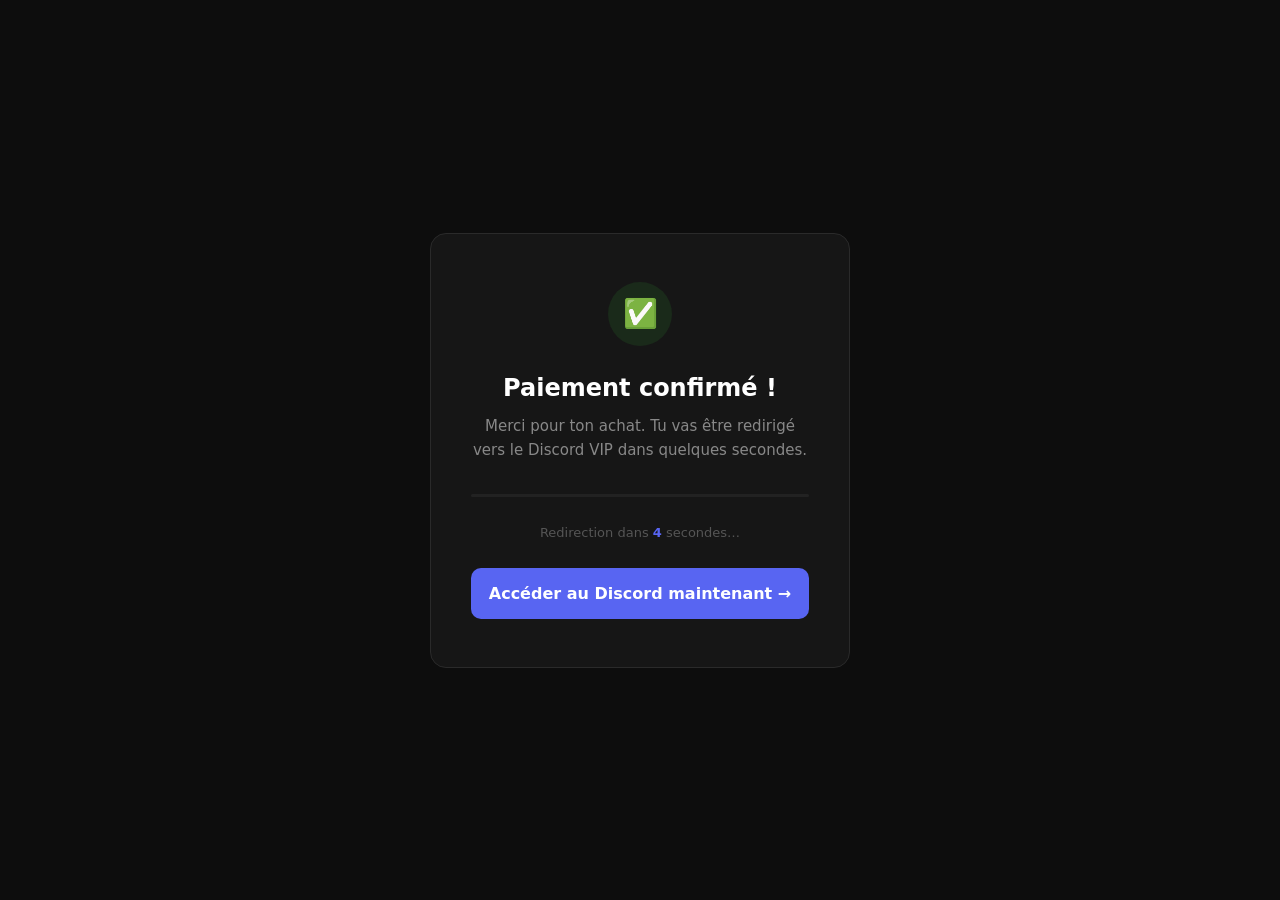
<file: success.html>
<!DOCTYPE html>
<html lang="fr">
<head>
  <meta charset="UTF-8" />
  <meta name="viewport" content="width=device-width, initial-scale=1.0" />
  <title>Paiement confirmé — VIP</title>
  <style>
    * { margin: 0; padding: 0; box-sizing: border-box; }

    body {
      min-height: 100vh;
      background: #0d0d0d;
      display: flex;
      align-items: center;
      justify-content: center;
      font-family: 'Segoe UI', system-ui, sans-serif;
      color: #fff;
      padding: 24px;
    }

    .card {
      background: #161616;
      border: 1px solid #2a2a2a;
      border-radius: 16px;
      padding: 48px 40px;
      max-width: 420px;
      width: 100%;
      text-align: center;
    }

    .icon {
      width: 64px;
      height: 64px;
      background: #1a2a1a;
      border-radius: 50%;
      display: flex;
      align-items: center;
      justify-content: center;
      margin: 0 auto 28px;
      font-size: 28px;
    }

    h1 {
      font-size: 24px;
      font-weight: 700;
      margin-bottom: 12px;
    }

    p {
      color: #888;
      font-size: 15px;
      line-height: 1.6;
      margin-bottom: 32px;
    }

    .countdown {
      color: #555;
      font-size: 13px;
      margin-bottom: 28px;
    }

    .countdown span {
      color: #5865F2;
      font-weight: 700;
    }

    .btn {
      display: block;
      width: 100%;
      background: #5865F2;
      color: #fff;
      font-size: 16px;
      font-weight: 700;
      padding: 16px;
      border-radius: 10px;
      text-decoration: none;
      transition: background 0.2s;
    }

    .btn:hover {
      background: #4752c4;
    }

    .progress-bar {
      width: 100%;
      height: 3px;
      background: #222;
      border-radius: 100px;
      margin-bottom: 28px;
      overflow: hidden;
    }

    .progress-fill {
      height: 100%;
      background: #5865F2;
      border-radius: 100px;
      width: 100%;
      transform-origin: left;
      animation: drain 5s linear forwards;
    }

    @keyframes drain {
      from { transform: scaleX(1); }
      to   { transform: scaleX(0); }
    }
  </style>
</head>
<body>

  <div class="card">
    <div class="icon">✅</div>

    <h1>Paiement confirmé !</h1>

    <p>Merci pour ton achat. Tu vas être redirigé vers le Discord VIP dans quelques secondes.</p>

    <div class="progress-bar">
      <div class="progress-fill"></div>
    </div>

    <div class="countdown">Redirection dans <span id="timer">5</span> secondes…</div>

    <a href="https://discord.gg/NkD9bBArx" class="btn">Accéder au Discord maintenant →</a>
  </div>

  <script>
    const DISCORD = 'https://discord.gg/NkD9bBArx';
    let seconds = 5;
    const el = document.getElementById('timer');

    const interval = setInterval(() => {
      seconds--;
      el.textContent = seconds;
      if (seconds <= 0) {
        clearInterval(interval);
        window.location.href = DISCORD;
      }
    }, 1000);
  </script>

</body>
</html>
</file>
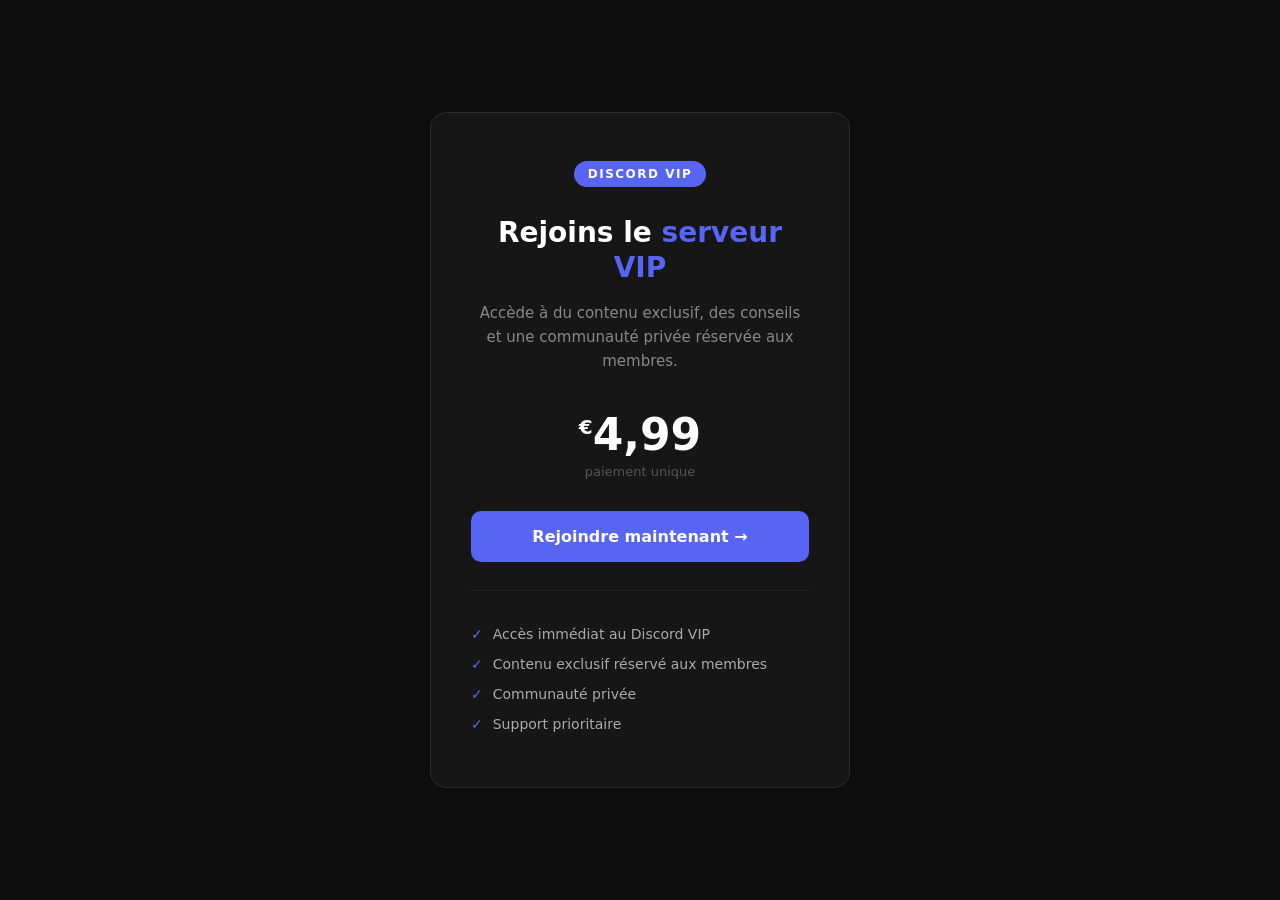
<file: vip.html>
<!DOCTYPE html>
<html lang="fr">
<head>
  <meta charset="UTF-8" />
  <meta name="viewport" content="width=device-width, initial-scale=1.0" />
  <title>Accès VIP</title>
  <style>
    * { margin: 0; padding: 0; box-sizing: border-box; }

    body {
      min-height: 100vh;
      background: #0d0d0d;
      display: flex;
      align-items: center;
      justify-content: center;
      font-family: 'Segoe UI', system-ui, sans-serif;
      color: #fff;
      padding: 24px;
    }

    .card {
      background: #161616;
      border: 1px solid #2a2a2a;
      border-radius: 16px;
      padding: 48px 40px;
      max-width: 420px;
      width: 100%;
      text-align: center;
    }

    .badge {
      display: inline-block;
      background: #5865F2;
      color: #fff;
      font-size: 12px;
      font-weight: 700;
      letter-spacing: 1.5px;
      text-transform: uppercase;
      padding: 6px 14px;
      border-radius: 100px;
      margin-bottom: 28px;
    }

    h1 {
      font-size: 28px;
      font-weight: 700;
      line-height: 1.25;
      margin-bottom: 16px;
    }

    h1 span {
      color: #5865F2;
    }

    p {
      color: #888;
      font-size: 15px;
      line-height: 1.6;
      margin-bottom: 36px;
    }

    .price {
      font-size: 44px;
      font-weight: 800;
      color: #fff;
      margin-bottom: 4px;
    }

    .price sup {
      font-size: 20px;
      vertical-align: super;
      font-weight: 600;
    }

    .price-label {
      color: #555;
      font-size: 13px;
      margin-bottom: 32px;
    }

    .btn {
      display: block;
      width: 100%;
      background: #5865F2;
      color: #fff;
      font-size: 16px;
      font-weight: 700;
      padding: 16px;
      border-radius: 10px;
      text-decoration: none;
      transition: background 0.2s;
      cursor: pointer;
      border: none;
    }

    .btn:hover {
      background: #4752c4;
    }

    .divider {
      border: none;
      border-top: 1px solid #222;
      margin: 28px 0;
    }

    .perks {
      list-style: none;
      text-align: left;
    }

    .perks li {
      color: #aaa;
      font-size: 14px;
      padding: 7px 0;
      display: flex;
      align-items: center;
      gap: 10px;
    }

    .perks li::before {
      content: '✓';
      color: #5865F2;
      font-weight: 700;
      flex-shrink: 0;
    }
  </style>
</head>
<body>

  <div class="card">
    <div class="badge">Discord VIP</div>

    <h1>Rejoins le <span>serveur VIP</span></h1>

    <p>Accède à du contenu exclusif, des conseils et une communauté privée réservée aux membres.</p>

    <div class="price"><sup>€</sup>4,99</div>
    <div class="price-label">paiement unique</div>

    <a href="https://buy.stripe.com/00w6oGbGoabE3S3eb4ew80g" class="btn">Rejoindre maintenant →</a>

    <hr class="divider" />

    <ul class="perks">
      <li>Accès immédiat au Discord VIP</li>
      <li>Contenu exclusif réservé aux membres</li>
      <li>Communauté privée</li>
      <li>Support prioritaire</li>
    </ul>
  </div>

</body>
</html>
</file>
